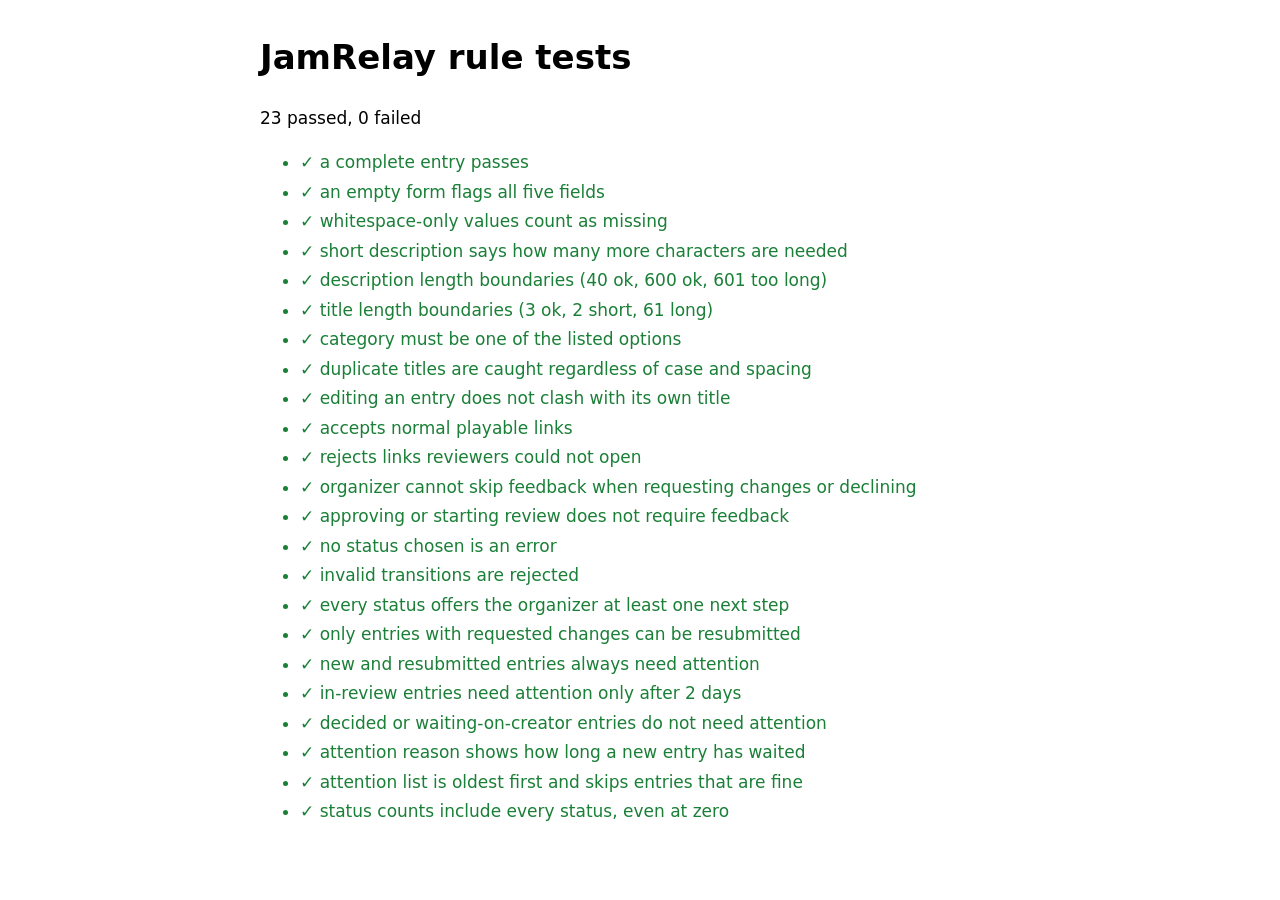
<file: tests/index.html>
<!doctype html>
<html lang="en">
<head>
  <meta charset="utf-8">
  <meta name="viewport" content="width=device-width, initial-scale=1">
  <title>JamRelay Tests</title>
  <style>
    body { font: 17px/1.5 system-ui, sans-serif; max-width: 760px; margin: 2rem auto; padding: 0 16px; }
    li { padding: 2px 0; }
    .pass { color: #1a7f37; }
    .fail { color: #b42318; font-weight: 600; }
    @media (prefers-color-scheme: dark) { body { background: #141417; color: #ececf1; } .pass { color: #6fd68b; } .fail { color: #ff8a80; } }
  </style>
</head>
<body>
  <h1>JamRelay rule tests</h1>
  <p id="summary"></p>
  <ul id="out"></ul>
  <script src="../js/rules.js"></script>
  <script src="rules.test.js"></script>
  <script>
    const r = window.JamTestResults;
    const failed = r.filter((t) => !t.ok).length;
    document.getElementById('summary').textContent = `${r.length - failed} passed, ${failed} failed`;
    document.getElementById('out').innerHTML = r
      .map((t) => `<li class="${t.ok ? 'pass' : 'fail'}">${t.ok ? '✓' : '✗'} ${t.name}${t.ok ? '' : ' — ' + t.message}</li>`)
      .join('');
  </script>
</body>
</html>
</file>
